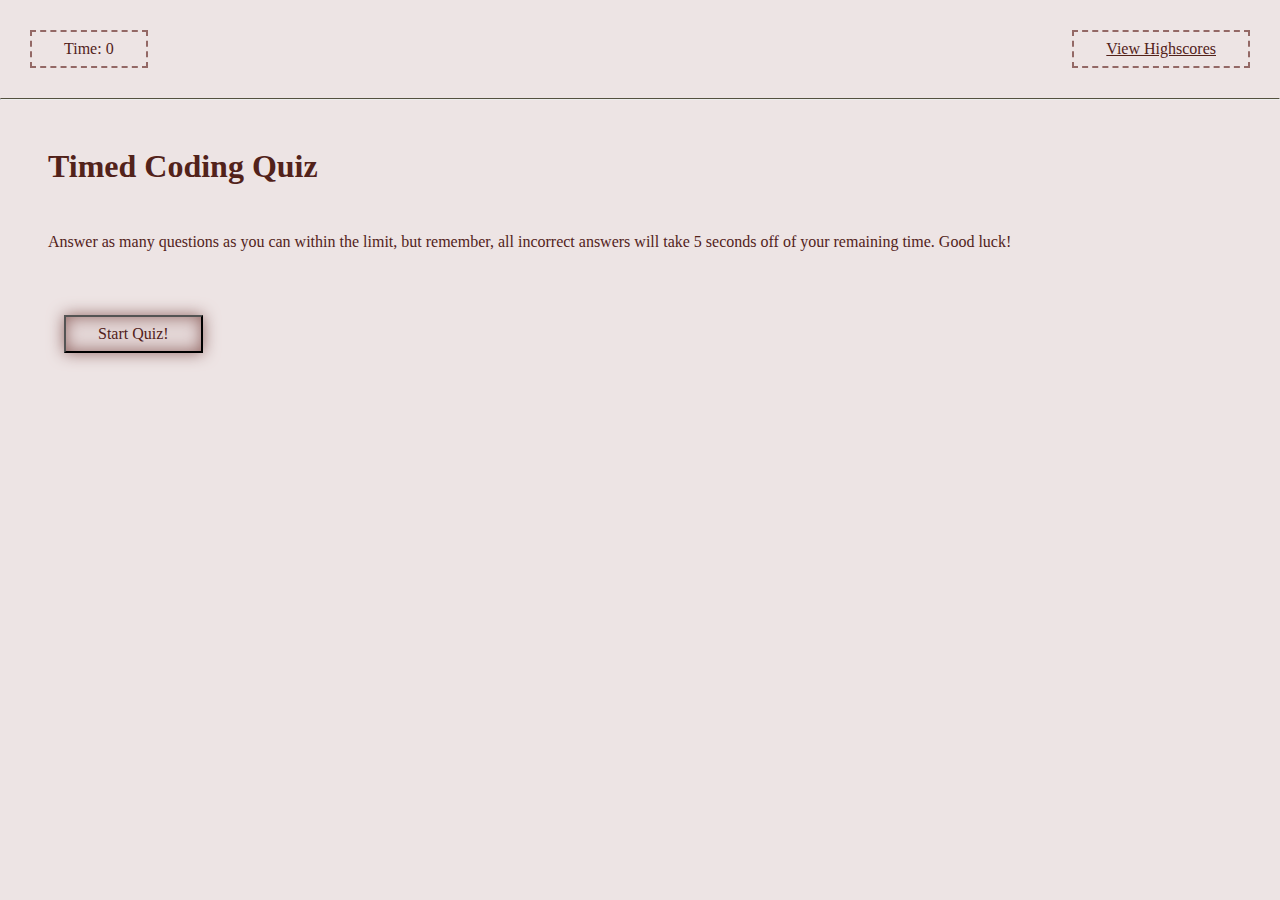
<file: index.html>
<!DOCTYPE html>
<html lang="en">
  <head>
    <meta charset="UTF-8" />
    <meta name="viewport" content="width=device-width, initial-scale=1.0" />
    <meta http-equiv="X-UA-Compatible" content="ie=edge" />
    <title>Coding Quiz</title>
    <link rel="icon" type="image/x-icon" href="./assets/images/favicon.png" />
    <link rel = "stylesheet" href = "./assets/style.css" />
  </head>

  <body>
      <div class = "bar">
            <div class = "timer">Time: <span id = "time">0</span></div>

            <div class = "scores"><a href = "./assets/highscores.html">View Highscores</a></div>
      </div>
      <hr>

    <div class = "wrapper">
      <div id = "start-screen" class = "start">
        <h1>Timed Coding Quiz</h1>
        <p>
            Answer as many questions as you can within the limit, but remember, all incorrect answers will take 5 seconds off of your remaining time. Good luck!
        </p>
        <button id = "start">Start Quiz!</button>
      </div>

      <div id = "questions" class = "hide">
        <h2 id = "question-title"></h2>
        <div id = "mc" class = "mc"></div>
      </div>

      <div id = "end-screen" class = "hide">
        <h2>Thank you for playing!</h2>
        <p>Final Score: <span id = "final-score"></span>.</p>
        <p>
          Enter initials: <input type = "text" id = "initials"/>
          <button id = "submit">Submit</button>
        </p>
      </div>

      <div id = "feedback" class = "feedback hide"></div>
    </div>

    <script src = "./assets/script.js"></script>
    <script src = "./assets/questions.js"></script>
    
  </body>
</html>
</file>
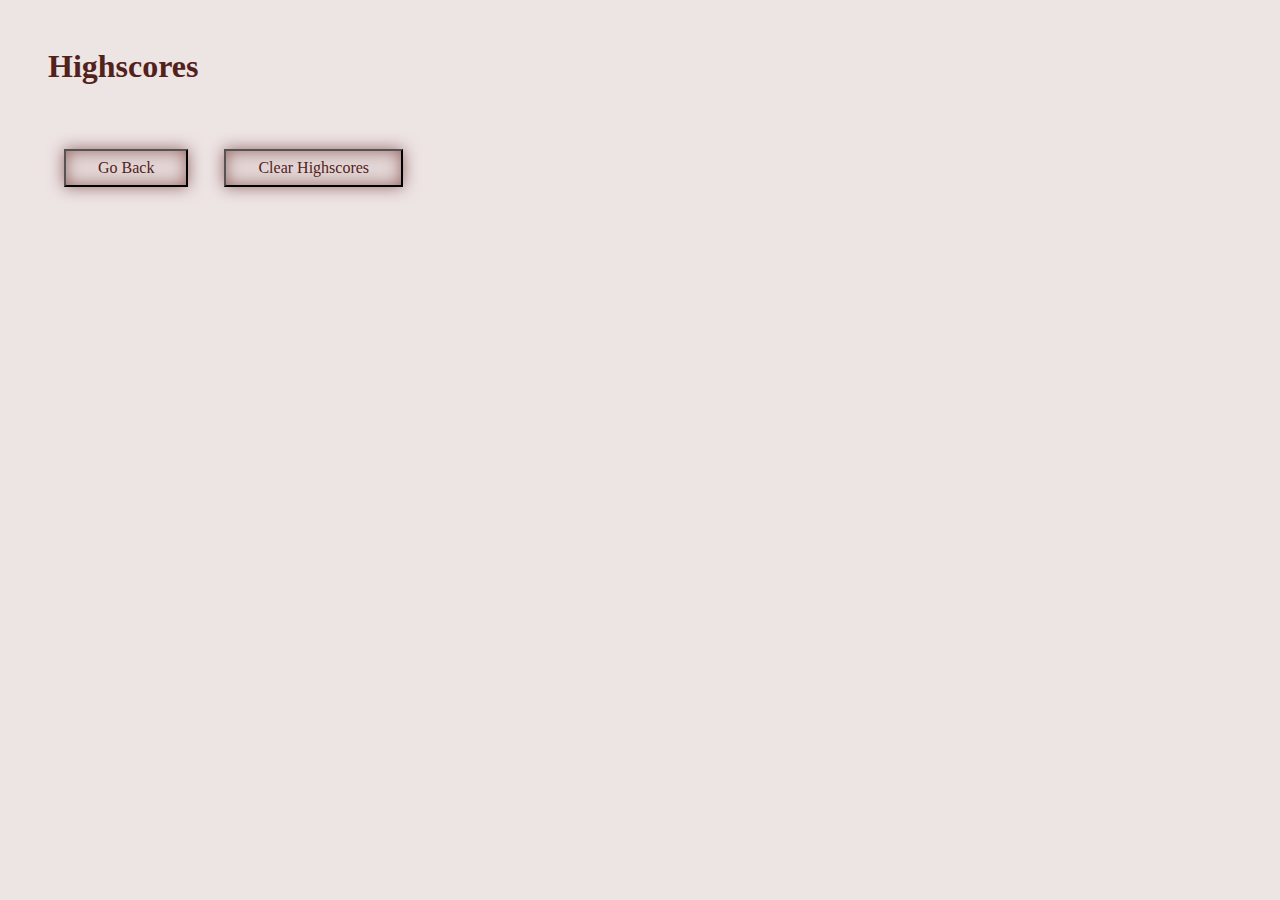
<file: assets/highscores.html>
<!DOCTYPE html>
<html lang="en">
  <head>
    <meta charset="UTF-8" />
    <meta name="viewport" content="width=device-width, initial-scale=1.0" />
    <meta http-equiv="X-UA-Compatible" content="ie=edge" />
    <title>Highscores</title>
    <link rel="icon" type="image/x-icon" href="./images/favicon.png"/>
    <link rel="stylesheet" href="./style.css" />
  </head>

  <body>
    <div class = "wrapper">
      <h1>Highscores</h1>
      <ol id = "highscores"></ol>

      <a href = "../index.html"><button>Go Back</button></a>
      <button id = "clear">Clear Highscores</button>
    </div>

    <script src = "./scores.js"></script>
  </body>
</html>
</file>
<file: assets/style.css>
:root {
    --copper-rose: #936865;
    --coriander: #C4CEB4;
    --waterloo: #777a92;
    --armadillo: #514B3D;
    --kelp: #54513F;
    --derby-brown: #52221A;
    --bronze: #c67f43;
    --muted-blue: #9ca0bb;
    --wafer: #dccac980;
    --sage: #9CAF88; 

  }

* {
    font-family: Georgia, 'Times New Roman', Times, serif;
    /* background-color: var(--wafer); */
    color: var(--derby-brown);
    margin: 0;
    
}

header, body {
    background-color: var(--wafer);
}


.bar {
    display: flex;
    flex-flow: row wrap;
    justify-content: space-between;
    padding: 2rem;
}

.bar > *{
    outline: 2px dashed var(--copper-rose);
    transition: all 0.5s ease-in-out;
    padding: 0.5rem 2rem;
    /* margin: 2rem 2rem; */
    color: var(--derby-brown);
    /* border-radius: 2px; */
    transition: all 0.5s ease-in-out;
}

.bar > *:hover {
    box-shadow: inset 0 0 1rem var(--copper-rose), 0 0 1rem var(--copper-rose);
}

hr {
    border-top: 0.1rem solid var(--kelp);
    border-radius: 0.5rem;
  }


.hide {
    display: none;
}

.wrapper {
    padding: 3rem;
}

h1, h2, p, .mc {
    margin-bottom: 3rem;
}


p {
    font-size: 1rem;
}

button, #initials {
    font-size: 1rem;
    margin: 1rem;
    padding: 0.5rem;
    background-color:var(--wafer);
}

button, #initials > *{
    outline: var(--copper-rose);
    transition: all 0.5s ease-in-out;
    padding: 0.5rem 2rem;
    /* margin: 2rem 2rem; */
    color: var(--derby-brown);
    /* border-radius: 2px; */
    transition: all 0.5s ease-in-out;
}

button, #initials > *:hover {
    box-shadow: inset 0 0 1rem var(--copper-rose), 0 0 1rem var(--copper-rose);
}
</file>
